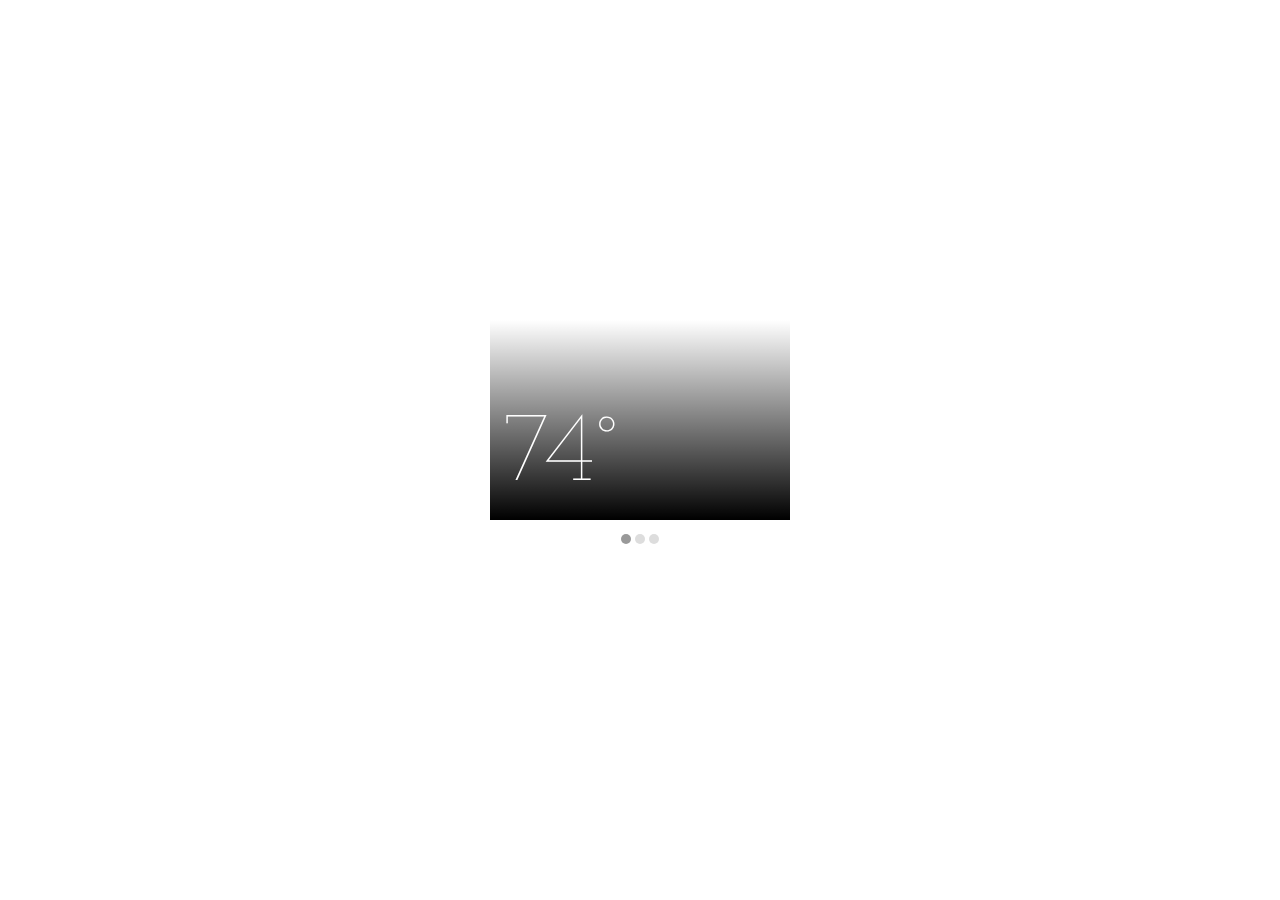
<file: server/KarmaWebApp/slider/index.html>
<!DOCTYPE html>
<html>

<head>

  <meta charset="UTF-8">

  <title>CodePen - Pen</title>

    <style>
@import url(http://fonts.googleapis.com/css?family=Josefin+Slab:100);

.slider-wrap {
  width: 300px;
  height: 500px;
  margin: 20px auto;
}
.slider {
  overflow-x: scroll;
}
.holder {
  width: 300%;
}
.slide {
  float: left;
  width: 300px;
  height: 500px;
  position: relative;
  background-position: -100px 0;
}
.temp {
  position: absolute;
  color: white;
  font-size: 100px;
  bottom: 15px;
  left: 15px;
  font-family: 'Josefin Slab', serif;
  font-weight: 100;
}
#slide-0 {
  background-image: url(http://farm8.staticflickr.com/7347/8731666710_34d07e709e_z.jpg);
}
#slide-1 {
  background-image: url(http://farm8.staticflickr.com/7384/8730654121_05bca33388_z.jpg);
}
#slide-2 {
  background-image: url(http://farm8.staticflickr.com/7382/8732044638_9337082fc6_z.jpg);
}
.slide:before {
  content: "";
  position: absolute;
  bottom: 0;
  left: 0;
  width: 100%;
  height: 40%;
  background: linear-gradient(transparent, black);
}
.slider-nav {
  text-align: center;
  margin: 10px 0 0 0;
}
.slider-nav a {
  width: 10px;
  height: 10px;
  display: inline-block;
  background: #ddd;
  overflow: hidden;
  text-indent: -9999px;
  border-radius: 50%;
}
.slider-nav a.active {
  background: #999;
}
</style>

  <script src="js/prefixfree.min.js"></script>

</head>

<body>

  <div class="slider-wrap">
  <div class="slider" id="slider">
    <div class="holder">
      <div class="slide" id="slide-0"><span class="temp">74°</span></div>
      <div class="slide" id="slide-1"><span class="temp">64°</span></div>
        <div class="slide" id="slide-2"><span class="temp">82°</span></div>
    </div>
  </div>
  <nav class="slider-nav">
    <a href="#slide-0" class="active">Slide 0</a> 
    <a href="#slide-1">Slide 1</a> 
    <a href="#slide-2">Slide 2</a> 
  </nav>
</div>

  <script src='http://codepen.io/assets/libs/fullpage/jquery.js'></script>

  <script src="js/index.js"></script>

</body>

</html>
</file>
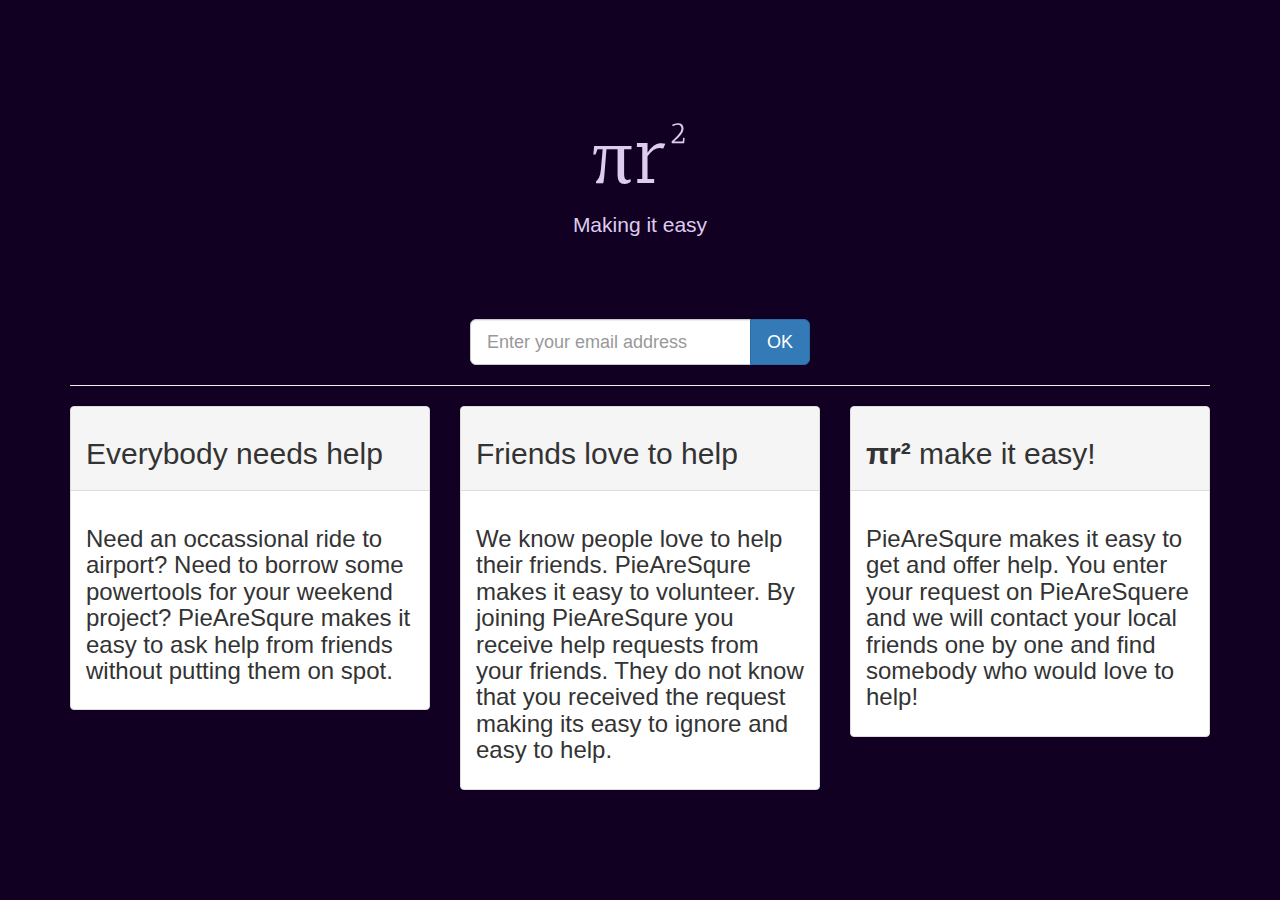
<file: server/KarmaWebApp/Content/landing.html>
﻿<!DOCTYPE html>
<html lang="en">
<head>
    <meta http-equiv="content-type" content="text/html; charset=UTF-8">
    <meta charset="utf-8">
    <title>Bootply.com - Landing Page</title>
    <meta name="generator" content="Bootply" />
    <meta name="viewport" content="width=device-width, initial-scale=1, maximum-scale=1">
    <link href="http://netdna.bootstrapcdn.com/bootstrap/3.0.2/css/bootstrap.min.css" rel="stylesheet">

    <!--[if lt IE 9]>
      <script src="//html5shim.googlecode.com/svn/trunk/html5.js"></script>
    <![endif]-->
    <link rel="shortcut icon" href="/bootstrap/img/favicon.ico">
    <link rel="apple-touch-icon" href="/bootstrap/img/apple-touch-icon.png">
    <link rel="apple-touch-icon" sizes="72x72" href="/bootstrap/img/apple-touch-icon-72x72.png">
    <link rel="apple-touch-icon" sizes="114x114" href="/bootstrap/img/apple-touch-icon-114x114.png">
    <!-- <link href="http://www.bootply.com/bootply/themes/metroid/theme.css" type="text/css" rel="stylesheet">-->
    <!-- CSS code from Bootply.com editor -->
    <style type="text/css">
        @import url(http://fonts.googleapis.com/css?family=Antic+Slab);
        html, body {
            height: 100%;
            font-family: 'Open Sans',Arial,Helvetica,Sans-Serif;
        }
        h1 {
            font-family: 'Antic Slab', serif;
            font-size: 80px;
            color: #DDCCEE;
        }
        .lead {
            color: #DDCCEE;
        }

        /* Custom container */
        .container-full {
            margin: 0 auto;
            width: 100%;
            min-height: 100%;
            background-color: #110022;
            overflow: hidden;
        }
        .container-full a {
            color: #efefef;
            text-decoration: none;
        }
        .v-center {
            margin-top: 7%;
        }
    </style>
</head>

<!-- HTML code from Bootply.com editor -->

<body>

    <div class="container-full">

        <div class="row">

            <div class="col-lg-12 text-center v-center">

                <h1>πr²</h1>
                <p class="lead">Making it easy</p>

                <br><br><br>

                <form class="col-lg-12">
                    <div class="input-group" style="width:340px;text-align:center;margin:0 auto;">
                        <input type="text" class="form-control input-lg" title="Don't worry. We hate spam, and will not share your email with anyone." placeholder="Enter your email address">
                        <span class="input-group-btn"><button class="btn btn-lg btn-primary" type="button">OK</button></span>
                    </div>
                </form>
            </div>

        </div> <!-- /row -->

        <div class="container">

            <hr>

            <div class="row">
                <div class="col-md-4">
                    <div class="panel panel-default">
                        <div class="panel-heading"><h2>Everybody needs help</h2></div>
                        <div class="panel-body">
                            <h3>Need an occassional ride to airport?
                            Need to borrow some powertools for your weekend project?
                            PieAreSqure makes it easy to ask help from friends without putting them
                            on spot.</h3>
                        </div>
                    </div>
                </div>
                <div class="col-md-4">
                    <div class="panel panel-default">
                        <div class="panel-heading"><h2>Friends love to help</h2></div>
                        <div class="panel-body">
                            <h3>
                                We know people love to help their friends.
                                PieAreSqure makes it easy to volunteer. By joining PieAreSqure you receive
                                help requests from your friends. They do not know that you received 
                                the request making its easy to ignore and easy to help.
                            </h3>
                        </div>
                    </div>
                </div>
                <div class="col-md-4">
                    <div class="panel panel-default">
                        <div class="panel-heading"><h2><b>πr²</b> make it easy!</h2></div>
                        <div class="panel-body">
                            <h3>
                            PieAreSqure makes it easy to get and offer help. You enter
                            your request on PieAreSquere and we will contact your local 
                            friends one by one and find somebody who would love to help!
                            </h3>
                        </div>
                    </div>
                </div>
            </div>
        </div>
    </div> <!-- /container full -->


    <script type='text/javascript' src="//ajax.googleapis.com/ajax/libs/jquery/2.0.2/jquery.min.js"></script>
    <script type='text/javascript' src="http://netdna.bootstrapcdn.com/bootstrap/3.0.2/js/bootstrap.min.js"></script>

</body>
</html>
</file>
